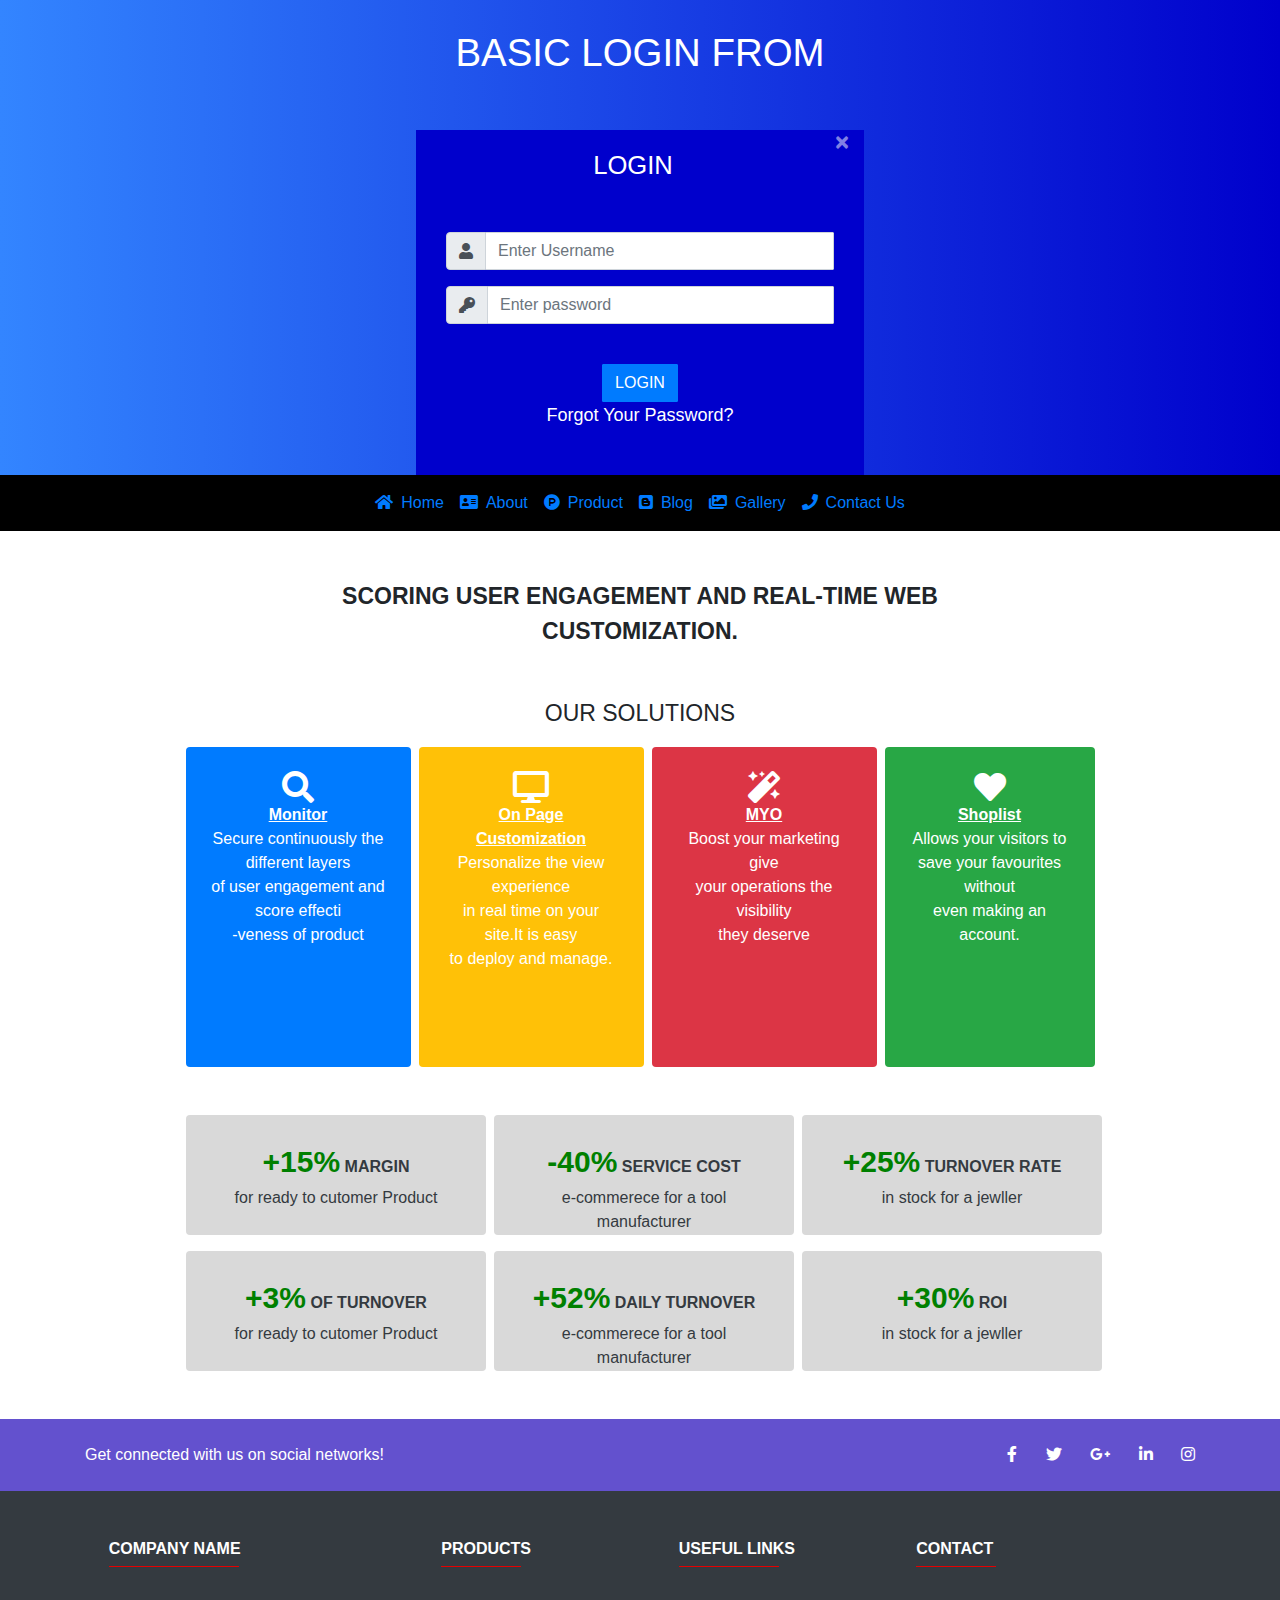
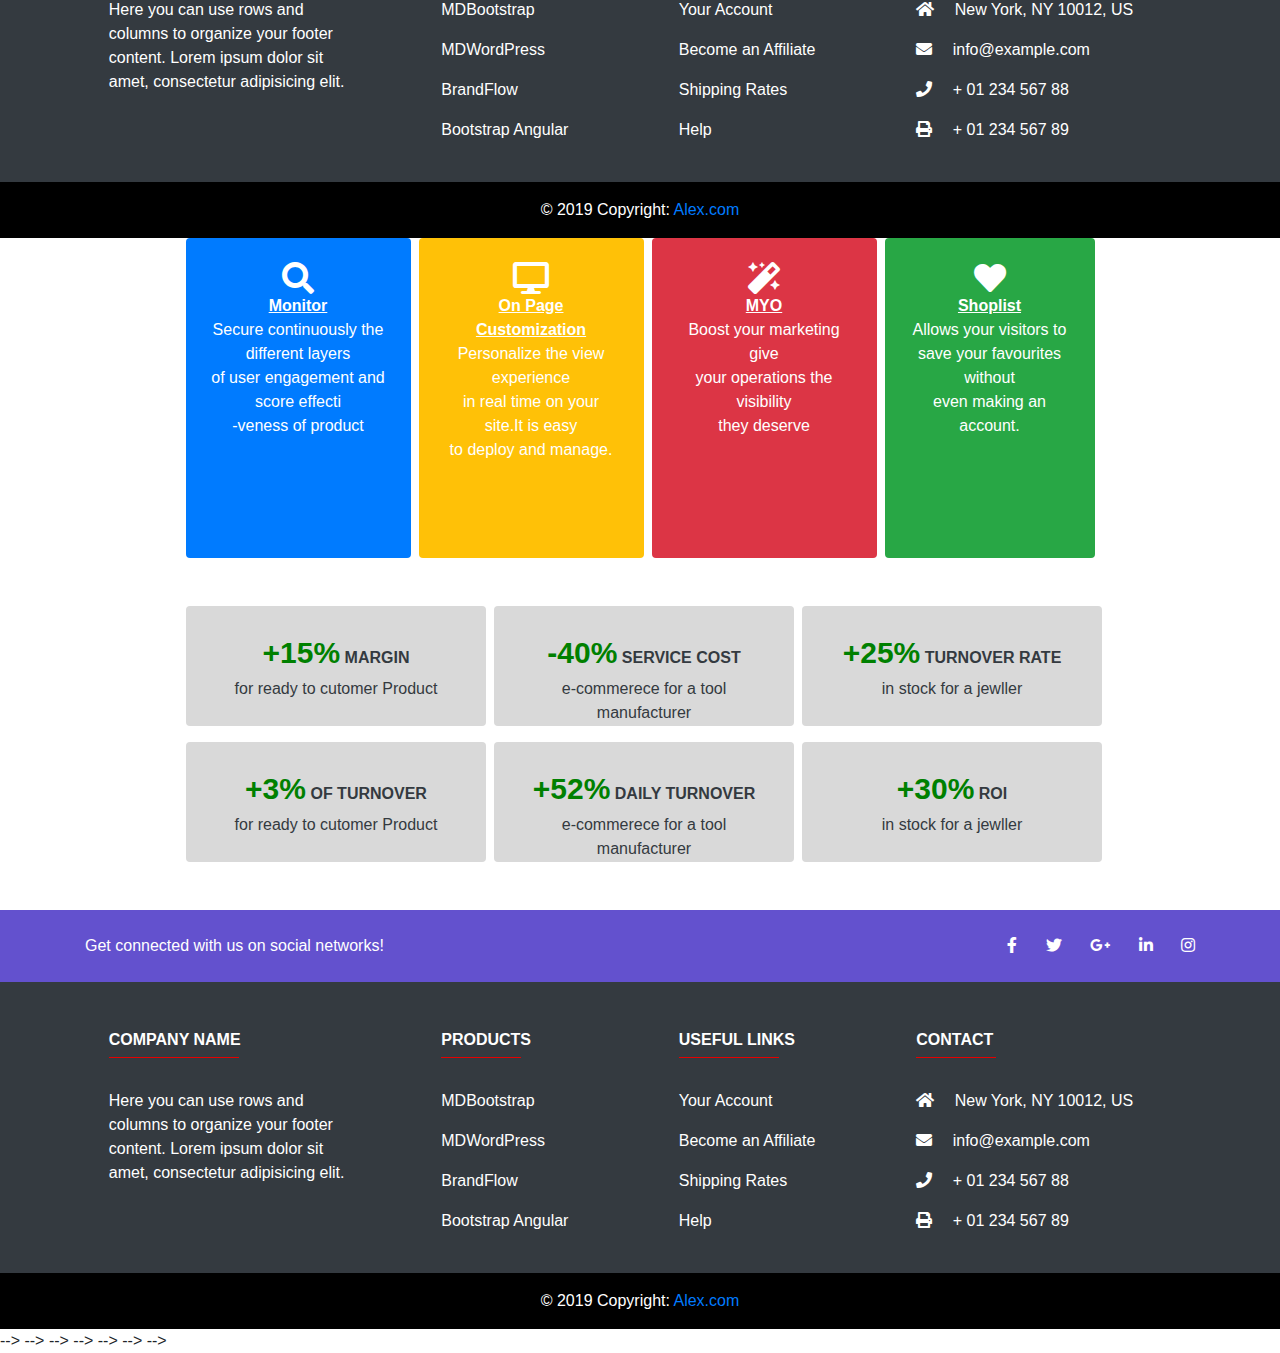
<file: Assigment1_UI(REDO)/index.html>
<!DOCTYPE html>
<html>
<head>
  <script>
      alert("ONLY USER Vineetks ADMIN CAN LOG IN.....Password: 123 ; 456 ; Vineetks");
  function kick()
  {
    
      
      
    var username = ["admin","user","Vineetks"];
    var password = ["123","456","Vineetks"];
      
    var inpName = document.getElementById("pwd").value;
    var inpPwd = document.getElementById("pwd1").value;
    //alert(inpName(username));
    if((inpName==username[0] || inpName==username[1] || inpName==username[2]) && (inpPwd == password[0] || inpPwd == password[1] || inpPwd == password[2])){
        alert("Login Success!"); 
        window.location.assign("index12.html");
         
        }
    else if(inpName!=(username) && inpPwd != password )
          alert("Wrong Credentials"); 
  }
  
  </script>
    
  <title>Assigment1_REDO</title>
  <link rel="stylesheet" href="https://stackpath.bootstrapcdn.com/bootstrap/4.3.1/css/bootstrap.min.css" integrity="sha384-ggOyR0iXCbMQv3Xipma34MD+dH/1fQ784/j6cY/iJTQUOhcWr7x9JvoRxT2MZw1T" crossorigin="anonymous">
  <script src="https://code.jquery.com/jquery-3.3.1.slim.min.js" integrity="sha384-q8i/X+965DzO0rT7abK41JStQIAqVgRVzpbzo5smXKp4YfRvH+8abtTE1Pi6jizo" crossorigin="anonymous"></script>
<script src="https://cdnjs.cloudflare.com/ajax/libs/popper.js/1.14.7/umd/popper.min.js" integrity="sha384-UO2eT0CpHqdSJQ6hJty5KVphtPhzWj9WO1clHTMGa3JDZwrnQq4sF86dIHNDz0W1" crossorigin="anonymous"></script>
<script src="https://stackpath.bootstrapcdn.com/bootstrap/4.3.1/js/bootstrap.min.js" integrity="sha384-JjSmVgyd0p3pXB1rRibZUAYoIIy6OrQ6VrjIEaFf/nJGzIxFDsf4x0xIM+B07jRM" crossorigin="anonymous"></script>
<link rel="stylesheet" href="https://use.fontawesome.com/releases/v5.7.0/css/all.css">

<link rel="stylesheet" type="text/css" href="abc.css">
<meta charset="utf-8">
  <meta name="viewport" content="width=device-width, initial-scale=1">
</head>
<body>
  <div  class="text-center" style="background-image: linear-gradient(to left,#0000cc,#3385ff);">

   <span class="font-weight-medium text-white d-inline-block mt-4 mb-5 text-center" style="font-size: 3vw;">BASIC LOGIN FROM</span> 
   <div class="container" style="height: 27vw;width: 35vw;background-color: #0000cc">
    <button type="button" class="close" aria-label="Close">
  <span aria-hidden="true" class="text-white">&times;</span>
</button>
    <span style="font-size: 2vw;" class="font-weight-medium text-white d-inline-block mt-3">LOGIN</span>
     <form onsubmit="kick()">
      <div class="form-group mt-5 container-fluid mb-3 input-group">
          <div class="input-group-prepend">
    <span class="input-group-text" id="basic-addon1"><i class="fas fa-user"></i></span>
           </div>
       <input type="text" class="form-control" id="pwd" placeholder="Enter Username" style="border-radius: 1px;">
    </div>
    <div class="form-group  input-group container-fluid">
      <div class="input-group-prepend">
    <span class="input-group-text mb-4" id="basic-addon1"><i class="fas fa-key"></i></span>
  </div>
       <input type="password" class="form-control mb-4" id="pwd1" placeholder="Enter password" style="border-radius: 1px;" size="45">
    </div>
    <input type="submit" class="btn btn-primary" value="LOGIN" style="border-radius: 1px;">
  </form>
  <a href="#password" style="font-size: 18px;" class="text-white">Forgot Your Password?</a>
  </div>  
  </div>

<nav class="navbar navbar-expand-sm justify-content-center" style="background-color: black;">
  <ul class="navbar-nav" >
    <li class="nav-item" >

      <a class="nav-link" href="#"><i class="fas fa-home" style="padding-right: 8px;"></i>Home</a>
    </li>
    <li class="nav-item">
      <a class="nav-link" href="#"><i class="fas fa-address-card" style="padding-right: 8px;"></i>About</a>
    </li>
    <li class="nav-item">
      <a class="nav-link" href="#"><i class="fab fa-product-hunt" style="padding-right: 8px;"></i>Product</a>
    </li>
     <li class="nav-item">
      <a class="nav-link" href="#"><i class="fab fa-blogger" style="padding-right: 8px;"></i>Blog</a>
    </li>
     <li class="nav-item">
      <a class="nav-link" href="#"><i class="fas fa-images" style="padding-right: 8px;"></i>Gallery</a>
    </li>
     <li class="nav-item">
      <a class="nav-link" href="#"><i class="fas fa-phone" style="padding-right: 8px;"></i>Contact Us</a>
    </li>
  </ul>
</nav>
<div class="container-fluid text-center">
  <p class="text-uppercase mt-5 text-center text-gray-dark font-weight-bold" style="font-size: 23px;">scoring user engagement and real-time web <br>customization.</p>
  <p class="text-uppercase mt-5 font-weight-normal" style="font-size: 23px;">our solutions</p>
</div>
<!-- <table border="0" style="margin-left:80px;margin-right: 80px;margin-bottom: 2px;" cellpadding="5" cellspacing="20px" align="center">
    
    <tr>
        <td style="background-color: #0099ff;">
        <i class="fas fa-desktop fa-4x" style="color: white;text-align: center;"></i>
        <br><br>
        <h3 style="text-align: center;color:white;">Monitor<br>Customization</h3>
        <br>
        <p style="color: white;margin-left: 2px;text-align: center;font-size: 15px;margin-right: 3px;">We have an organization of professional WordPress designers with an interest for customer support and excellence.</p>

      </td>
      <td style="background-color: #ffd11a;">
        <i class="fas fa-brush fa-4x" style="color: white;text-align: center;"></i>
        <br><br>
        <h3 style="text-align: center;color:white;">On-Site<br>Customization</h3>
        <br>
        <p style="color: white;margin-left: 2px;text-align: center;font-size: 15px;margin-right: 3px;">We have an organization of professional WordPress designers with an interest for customer support and excellence.</p>

      </td>
      <td style="background-color: #ff471a;">
        <i class="fab fa-accusoft fa-4x" style="color: white;text-align: center;"></i>
        <br><br>
        <h3 style="text-align: center;color:white;">MYO<br>Customization</h3>
        <br>
        <p style="color: white;margin-left: 2px;text-align: center;font-size: 15px;margin-right: 3px;">We have an organization of professional WordPress designers with an interest for customer support and excellence.</p>

      </td>
      <td style="background-color: #66ff33;">
        <i class="fab fa-adobe fa-4x" style="color: white;text-align: center;"></i>
        <br><br>
        <h3 style="text-align: center;color:white;">Shoplist<br>Customization</h3>
        <br>
        <p style="color: white;margin-left: 2px;text-align: center;font-size: 15px;margin-right: 3px;">We have an organization of professional WordPress designers with an interest for customer support and excellence.</p>

      </td>
    </tr>
  </table> -->
  <div class="container mb-5">
<div class="d-flex flex-row justify-content-center text-white"  style="height: 320px;">

<div class="p-4 bg-primary font-div text-center rounded" style="width:225px">
<i class="fa fa-search d-block fa-2x"></i><b><u>Monitor</b></u>
<br>Secure continuously the different layers<br> of user engagement and score effecti<br>-veness of product
</div>

<div class="p-4 bg-warning font-div ml-2 text-center rounded" style="width:225px">
<i class="fa fa-desktop d-block fa-2x"></i><b><u>On Page Customization</b></u>
Personalize the view experience<br> in real time on your site.It is easy<br> to deploy and manage.
</div>


<div class="p-4 bg-danger font-div ml-2 text-center rounded" style="width:225px">
<i class="fa fa-magic d-block fa-2x"></i><b><u>MYO</b></u>
<br>Boost your marketing give<br> your operations the visibility <br>they deserve  
</div>


<div class="p-4 bg-success font-div ml-2 text-center rounded" style="width:210px">
<i class="fa fa-heart d-block fa-2x"></i><b><u>Shoplist</b></u>
<br>Allows your visitors to<br> save your favourites without<br>even making an account.
</div>

</div>
</div>
 <div class="container mb-3">
<div class="d-flex flex-row justify-content-center text-dark"  style="height: 120px;">

<div class="p-4  font-div ml-2 text-center rounded" style="width:300px;background-color: #d9d9d9">
<p style="display: inline;overflow:hidden; white-space: nowrap;font-weight: bolder;font-size: 30px;color: green;">+15%</p>
        <p style="display: inline;overflow:hidden; white-space: nowrap;font-weight: bold;margin: 0;" >MARGIN</p>
        <p  style="margin-top: 2px;">for ready to cutomer Product</p>

</div>

<div class="p-4 font-div ml-2 text-center rounded" style="width:300px;background-color: #d9d9d9">
<p style="display: inline;overflow:hidden; white-space: nowrap;font-weight: bolder;font-size: 30px;color: green;">-40%</p>
        <p style="display: inline;overflow:hidden; white-space: nowrap;font-weight: bold;margin: 0;">SERVICE COST</p>
        <p  style="margin-top: 2px;">e-commerece for a tool manufacturer</p>

</div>


<div class="p-4  font-div ml-2 text-center rounded" style="width:300px;background-color: #d9d9d9">
<p style="display: inline;overflow:hidden; white-space: nowrap;font-weight: bolder;font-size: 30px;color: green;">+25%</p>
        <p style="display: inline;overflow:hidden; white-space: nowrap;font-weight: bold;margin: 0;">TURNOVER RATE</p>
        <p style="margin-top: 2px;">in stock for a jewller</p>
</div>




</div>
</div>
 <div class="container mb-5">
<div class="d-flex flex-row justify-content-center text-dark"  style="height: 120px;">
<div class="p-4  font-div ml-2 text-center rounded" style="width:300px;background-color: #d9d9d9">
<p style="display: inline;overflow:hidden; white-space: nowrap;font-weight: bolder;font-size: 30px;color: green;">+3%</p>
        <p style="display: inline;overflow:hidden; white-space: nowrap;font-weight: bold;margin: 0;">OF TURNOVER</p>
        <p  style="margin-top: 2px;">for ready to cutomer Product</p>
</div>

<div class="p-4  font-div ml-2 text-center rounded" style="width:300px;background-color: #d9d9d9">
<p style="display: inline;overflow:hidden; white-space: nowrap;font-weight: bolder;font-size: 30px;color: green;">+52%</p>
        <p style="display: inline;overflow:hidden; white-space: nowrap;font-weight: bold;margin: 0;">DAILY TURNOVER</p>
        <p  style="margin-top: 2px;">e-commerece for a tool manufacturer</p>
</div>

<div class="p-4  font-div ml-2 text-center rounded" style="width:300px;background-color: #d9d9d9">
  <p style="display: inline;overflow:hidden; white-space: nowrap;font-weight: bolder;font-size: 30px;color: green;">+30%</p>
        <p style="display: inline;overflow:hidden; white-space: nowrap;font-weight: bold;margin: 0;">ROI</p>
        <p style="margin-top: 2px;">in stock for a jewller</p>
</div>
</div>
</div>

 
<!-- Footer -->
<footer class="page-footer font-small unique-color-dark bg-dark">

  <div style="background-color: #6351ce;">
    <div class="container">

      <!-- Grid row-->
      <div class="row py-4 d-flex align-items-center">

        <!-- Grid column -->
        <div class="col-md-6 col-lg-5 text-center text-md-left mb-4 mb-md-0">
          <h6 class="mb-0 text-white">Get connected with us on social networks!</h6>
        </div>
        <!-- Grid column -->

        <!-- Grid column -->
        <div class="col-md-6 col-lg-7 text-center text-md-right">

          <!-- Facebook -->
          <a class="fb-ic">
            <i class="fab fa-facebook-f white-text mr-4 text-white"> </i>
          </a>
          <!-- Twitter -->
          <a class="tw-ic">
            <i class="fab fa-twitter white-text mr-4 text-white"> </i>
          </a>
          <!-- Google +-->
          <a class="gplus-ic">
            <i class="fab fa-google-plus-g white-text mr-4 text-white"> </i>
          </a>
          <!--Linkedin -->
          <a class="li-ic">
            <i class="fab fa-linkedin-in white-text mr-4 text-white"> </i>
          </a>
          <!--Instagram-->
          <a class="ins-ic">
            <i class="fab fa-instagram white-text text-white"> </i>
          </a>

        </div>
        <!-- Grid column -->

      </div>
      <!-- Grid row-->

    </div>
  </div>

  <!-- Footer Links -->
  <div class="container text-center text-md-left mt-5 ">

    <!-- Grid row -->
    <div class="row mt-3">

      <!-- Grid column -->
      <div class="col-md-3 col-lg-4 col-xl-3 mx-auto mb-4">

        <!-- Content -->
        <h6 class="text-uppercase font-weight-bold text-white">Company name</h6>
        <hr class="deep-purple accent-2 mb-4 mt-0 d-inline-block mx-auto" style="width: 130px;background-color: red">
        <p class="text-white">Here you can use rows and columns to organize your footer content. Lorem ipsum dolor sit amet,
          consectetur
          adipisicing elit.</p>

      </div>
      <!-- Grid column -->

      <!-- Grid column -->
      <div class="col-md-2 col-lg-2 col-xl-2 mx-auto mb-4">

        <!-- Links -->
        <h6 class="text-uppercase font-weight-bold text-white">Products</h6>
        <hr class="deep-purple accent-2 mb-4 mt-0 d-inline-block mx-auto" style="width: 80px;background-color: red">
        <p>
          <a href="#!" class="text-white">MDBootstrap</a>
        </p>
        <p>
          <a href="#!" class="text-white">MDWordPress</a>
        </p>
        <p>
          <a href="#!" class="text-white">BrandFlow</a>
        </p>
        <p>
          <a href="#!" class="text-white">Bootstrap Angular</a>
        </p>

      </div>
      <!-- Grid column -->

      <!-- Grid column -->
      <div class="col-md-3 col-lg-2 col-xl-2 mx-auto mb-4">

        <!-- Links -->
        <h6 class="text-uppercase font-weight-bold text-white">Useful links</h6>
        <hr class="deep-purple accent-2 mb-4 mt-0 d-inline-block mx-auto" style="width: 100px;background-color: red">
        <p>
          <a href="#!" class="text-white">Your Account</a>
        </p>
        <p>
          <a href="#!" class="text-white">Become an Affiliate</a>
        </p>
        <p>
          <a href="#!" class="text-white">Shipping Rates</a>
        </p>
        <p>
          <a href="#!" class="text-white">Help</a>
        </p>

      </div>
      <!-- Grid column -->

      <!-- Grid column -->
      <div class="col-md-4 col-lg-3 col-xl-3 mx-auto mb-md-0 mb-4">

        <!-- Links -->
        <h6 class="text-uppercase font-weight-bold text-white">Contact</h6>
        <hr class="deep-purple accent-2 mb-4 mt-0 d-inline-block mx-auto" style="width: 80px;background-color: red">
        <p class="text-white">
          <i class="fas fa-home mr-3"></i> New York, NY 10012, US</p>
        <p class="text-white">
          <i class="fas fa-envelope mr-3"></i> info@example.com</p>
        <p class="text-white">
          <i class="fas fa-phone mr-3"></i> + 01 234 567 88</p>
        <p class="text-white">
          <i class="fas fa-print mr-3"></i> + 01 234 567 89</p>

      </div>
      <!-- Grid column -->

    </div>
    <!-- Grid row -->

  </div>
  <!-- Footer Links -->

  <!-- Copyright -->
  <div class="footer-copyright text-center py-3 text-white" style="background-color: black">© 2019 Copyright:
    <a href="#">Alex.com</a>
  </div>
  <!-- Copyright -->

</footer>
<!-- Footer -->



</body>
</html>


<!-- <!DOCTYPE html>
<html>
<head>
  <script>
  function kick()
  {
    var username = ["admin","alex"];
    var password = [123,456];
    var inpName = document.getElementById("pwd").value;
    var inpPwd = document.getElementById("pwd1").value;
    //alert(inpName(username));
    var i=0;
    for(i=0;i<username.length;i++)
    {
    if(inpName==(username[i]) && inpPwd == password[i]){
          // window.location.assign("C:/Users/LENOVO/Desktop/Assigment1_UI(REDO)/index12.html");
          alert("Sucess");
          break;
          
        }
    else
      if(inpName!=(username[i]) && inpPwd != password[i])
          alert("Wrong Credentials"); 
  }
}
  
  </script>
	<title>Assigment1_REDO</title>
	<link rel="stylesheet" href="https://stackpath.bootstrapcdn.com/bootstrap/4.3.1/css/bootstrap.min.css" integrity="sha384-ggOyR0iXCbMQv3Xipma34MD+dH/1fQ784/j6cY/iJTQUOhcWr7x9JvoRxT2MZw1T" crossorigin="anonymous">
  <script src="https://code.jquery.com/jquery-3.3.1.slim.min.js" integrity="sha384-q8i/X+965DzO0rT7abK41JStQIAqVgRVzpbzo5smXKp4YfRvH+8abtTE1Pi6jizo" crossorigin="anonymous"></script>
<script src="https://cdnjs.cloudflare.com/ajax/libs/popper.js/1.14.7/umd/popper.min.js" integrity="sha384-UO2eT0CpHqdSJQ6hJty5KVphtPhzWj9WO1clHTMGa3JDZwrnQq4sF86dIHNDz0W1" crossorigin="anonymous"></script>
<script src="https://stackpath.bootstrapcdn.com/bootstrap/4.3.1/js/bootstrap.min.js" integrity="sha384-JjSmVgyd0p3pXB1rRibZUAYoIIy6OrQ6VrjIEaFf/nJGzIxFDsf4x0xIM+B07jRM" crossorigin="anonymous"></script>
<link rel="stylesheet" href="https://use.fontawesome.com/releases/v5.7.0/css/all.css">

<link rel="stylesheet" type="text/css" href="abc.css">
<meta charset="utf-8">
  <meta name="viewport" content="width=device-width, initial-scale=1">
</head>
<body>
  <div  class="text-center" style="background-image: linear-gradient(to left,#0000cc,#3385ff);">

   <span class="font-weight-medium text-white d-inline-block mt-4 mb-5 text-center" style="font-size: 3vw;">BASIC LOGIN FROM</span> 
   <div class="container" style="height: 27vw;width: 35vw;background-color: #0000cc">
   	<button type="button" class="close" aria-label="Close">
  <span aria-hidden="true" class="text-white">&times;</span>
</button>
   	<span style="font-size: 2vw;" class="font-weight-medium text-white d-inline-block mt-3">LOGIN</span>
     <form onsubmit="kick()">
     	<div class="form-group mt-5 container-fluid mb-3 input-group">
     		  <div class="input-group-prepend">
    <span class="input-group-text" id="basic-addon1"><i class="fas fa-user"></i></span>
           </div>
       <input type="text" class="form-control" id="pwd" placeholder="Enter Username" style="border-radius: 1px;">
    </div>
    <div class="form-group  input-group container-fluid">
		  <div class="input-group-prepend">
    <span class="input-group-text mb-4" id="basic-addon1"><i class="fas fa-key"></i></span>
  </div>
       <input type="password" class="form-control mb-4" id="pwd1" placeholder="Enter password" style="border-radius: 1px;" size="45">
    </div>
    <input type="submit" class="btn btn-primary" value="LOGIN" style="border-radius: 1px;">
  </form>
  <a href="#password" style="font-size: 18px;" class="text-white">Forgot Your Password?</a>
  </div> 	
  </div>

<nav class="navbar navbar-expand-sm justify-content-center" style="background-color: black;">
  <ul class="navbar-nav" >
    <li class="nav-item" >

      <a class="nav-link" href="#"><i class="fas fa-home" style="padding-right: 8px;"></i>Home</a>
    </li>
    <li class="nav-item">
      <a class="nav-link" href="#"><i class="fas fa-address-card" style="padding-right: 8px;"></i>About</a>
    </li>
    <li class="nav-item">
      <a class="nav-link" href="#"><i class="fab fa-product-hunt" style="padding-right: 8px;"></i>Product</a>
    </li>
     <li class="nav-item">
      <a class="nav-link" href="#"><i class="fab fa-blogger" style="padding-right: 8px;"></i>Blog</a>
    </li>
     <li class="nav-item">
      <a class="nav-link" href="#"><i class="fas fa-images" style="padding-right: 8px;"></i>Gallery</a>
    </li>
     <li class="nav-item">
      <a class="nav-link" href="#"><i class="fas fa-phone" style="padding-right: 8px;"></i>Contact Us</a>
    </li>
  </ul>
</nav>
<div class="container-fluid text-center">
	<p class="text-uppercase mt-5 text-center text-gray-dark font-weight-bold" style="font-size: 23px;">scoring user engagement and real-time web <br>customization.</p>
	<p class="text-uppercase mt-5 font-weight-normal" style="font-size: 23px;">our solutions</p>
</div>
<!-- <table border="0" style="margin-left:80px;margin-right: 80px;margin-bottom: 2px;" cellpadding="5" cellspacing="20px" align="center">
    
    <tr>
        <td style="background-color: #0099ff;">
        <i class="fas fa-desktop fa-4x" style="color: white;text-align: center;"></i>
        <br><br>
        <h3 style="text-align: center;color:white;">Monitor<br>Customization</h3>
        <br>
        <p style="color: white;margin-left: 2px;text-align: center;font-size: 15px;margin-right: 3px;">We have an organization of professional WordPress designers with an interest for customer support and excellence.</p>

      </td>
      <td style="background-color: #ffd11a;">
        <i class="fas fa-brush fa-4x" style="color: white;text-align: center;"></i>
        <br><br>
        <h3 style="text-align: center;color:white;">On-Site<br>Customization</h3>
        <br>
        <p style="color: white;margin-left: 2px;text-align: center;font-size: 15px;margin-right: 3px;">We have an organization of professional WordPress designers with an interest for customer support and excellence.</p>

      </td>
      <td style="background-color: #ff471a;">
        <i class="fab fa-accusoft fa-4x" style="color: white;text-align: center;"></i>
        <br><br>
        <h3 style="text-align: center;color:white;">MYO<br>Customization</h3>
        <br>
        <p style="color: white;margin-left: 2px;text-align: center;font-size: 15px;margin-right: 3px;">We have an organization of professional WordPress designers with an interest for customer support and excellence.</p>

      </td>
      <td style="background-color: #66ff33;">
        <i class="fab fa-adobe fa-4x" style="color: white;text-align: center;"></i>
        <br><br>
        <h3 style="text-align: center;color:white;">Shoplist<br>Customization</h3>
        <br>
        <p style="color: white;margin-left: 2px;text-align: center;font-size: 15px;margin-right: 3px;">We have an organization of professional WordPress designers with an interest for customer support and excellence.</p>

      </td>
    </tr>
  </table> -->
  <div class="container mb-5">
<div class="d-flex flex-row justify-content-center text-white"  style="height: 320px;">

<div class="p-4 bg-primary font-div text-center rounded" style="width:225px">
<i class="fa fa-search d-block fa-2x"></i><b><u>Monitor</b></u>
<br>Secure continuously the different layers<br> of user engagement and score effecti<br>-veness of product
</div>

<div class="p-4 bg-warning font-div ml-2 text-center rounded" style="width:225px">
<i class="fa fa-desktop d-block fa-2x"></i><b><u>On Page Customization</b></u>
Personalize the view experience<br> in real time on your site.It is easy<br> to deploy and manage.
</div>


<div class="p-4 bg-danger font-div ml-2 text-center rounded" style="width:225px">
<i class="fa fa-magic d-block fa-2x"></i><b><u>MYO</b></u>
<br>Boost your marketing give<br> your operations the visibility <br>they deserve  
</div>


<div class="p-4 bg-success font-div ml-2 text-center rounded" style="width:210px">
<i class="fa fa-heart d-block fa-2x"></i><b><u>Shoplist</b></u>
<br>Allows your visitors to<br> save your favourites without<br>even making an account.
</div>

</div>
</div>
 <div class="container mb-3">
<div class="d-flex flex-row justify-content-center text-dark"  style="height: 120px;">

<div class="p-4  font-div ml-2 text-center rounded" style="width:300px;background-color: #d9d9d9">
<p style="display: inline;overflow:hidden; white-space: nowrap;font-weight: bolder;font-size: 30px;color: green;">+15%</p>
        <p style="display: inline;overflow:hidden; white-space: nowrap;font-weight: bold;margin: 0;" >MARGIN</p>
        <p  style="margin-top: 2px;">for ready to cutomer Product</p>

</div>

<div class="p-4 font-div ml-2 text-center rounded" style="width:300px;background-color: #d9d9d9">
<p style="display: inline;overflow:hidden; white-space: nowrap;font-weight: bolder;font-size: 30px;color: green;">-40%</p>
        <p style="display: inline;overflow:hidden; white-space: nowrap;font-weight: bold;margin: 0;">SERVICE COST</p>
        <p  style="margin-top: 2px;">e-commerece for a tool manufacturer</p>

</div>


<div class="p-4  font-div ml-2 text-center rounded" style="width:300px;background-color: #d9d9d9">
<p style="display: inline;overflow:hidden; white-space: nowrap;font-weight: bolder;font-size: 30px;color: green;">+25%</p>
        <p style="display: inline;overflow:hidden; white-space: nowrap;font-weight: bold;margin: 0;">TURNOVER RATE</p>
        <p style="margin-top: 2px;">in stock for a jewller</p>
</div>




</div>
</div>
 <div class="container mb-5">
<div class="d-flex flex-row justify-content-center text-dark"  style="height: 120px;">
<div class="p-4  font-div ml-2 text-center rounded" style="width:300px;background-color: #d9d9d9">
<p style="display: inline;overflow:hidden; white-space: nowrap;font-weight: bolder;font-size: 30px;color: green;">+3%</p>
        <p style="display: inline;overflow:hidden; white-space: nowrap;font-weight: bold;margin: 0;">OF TURNOVER</p>
        <p  style="margin-top: 2px;">for ready to cutomer Product</p>
</div>

<div class="p-4  font-div ml-2 text-center rounded" style="width:300px;background-color: #d9d9d9">
<p style="display: inline;overflow:hidden; white-space: nowrap;font-weight: bolder;font-size: 30px;color: green;">+52%</p>
        <p style="display: inline;overflow:hidden; white-space: nowrap;font-weight: bold;margin: 0;">DAILY TURNOVER</p>
        <p  style="margin-top: 2px;">e-commerece for a tool manufacturer</p>
</div>

<div class="p-4  font-div ml-2 text-center rounded" style="width:300px;background-color: #d9d9d9">
  <p style="display: inline;overflow:hidden; white-space: nowrap;font-weight: bolder;font-size: 30px;color: green;">+30%</p>
        <p style="display: inline;overflow:hidden; white-space: nowrap;font-weight: bold;margin: 0;">ROI</p>
        <p style="margin-top: 2px;">in stock for a jewller</p>
</div>
</div>
</div>

 
<!-- Footer -->
<footer class="page-footer font-small unique-color-dark bg-dark">

  <div style="background-color: #6351ce;">
    <div class="container">

      <!-- Grid row-->
      <div class="row py-4 d-flex align-items-center">

        <!-- Grid column -->
        <div class="col-md-6 col-lg-5 text-center text-md-left mb-4 mb-md-0">
          <h6 class="mb-0 text-white">Get connected with us on social networks!</h6>
        </div>
        <!-- Grid column -->

        <!-- Grid column -->
        <div class="col-md-6 col-lg-7 text-center text-md-right">

          <!-- Facebook -->
          <a class="fb-ic">
            <i class="fab fa-facebook-f white-text mr-4 text-white"> </i>
          </a>
          <!-- Twitter -->
          <a class="tw-ic">
            <i class="fab fa-twitter white-text mr-4 text-white"> </i>
          </a>
          <!-- Google +-->
          <a class="gplus-ic">
            <i class="fab fa-google-plus-g white-text mr-4 text-white"> </i>
          </a>
          <!--Linkedin -->
          <a class="li-ic">
            <i class="fab fa-linkedin-in white-text mr-4 text-white"> </i>
          </a>
          <!--Instagram-->
          <a class="ins-ic">
            <i class="fab fa-instagram white-text text-white"> </i>
          </a>

        </div>
        <!-- Grid column -->

      </div>
      <!-- Grid row-->

    </div>
  </div>

  <!-- Footer Links -->
  <div class="container text-center text-md-left mt-5 ">

    <!-- Grid row -->
    <div class="row mt-3">

      <!-- Grid column -->
      <div class="col-md-3 col-lg-4 col-xl-3 mx-auto mb-4">

        <!-- Content -->
        <h6 class="text-uppercase font-weight-bold text-white">Company name</h6>
        <hr class="deep-purple accent-2 mb-4 mt-0 d-inline-block mx-auto" style="width: 130px;background-color: red">
        <p class="text-white">Here you can use rows and columns to organize your footer content. Lorem ipsum dolor sit amet,
          consectetur
          adipisicing elit.</p>

      </div>
      <!-- Grid column -->

      <!-- Grid column -->
      <div class="col-md-2 col-lg-2 col-xl-2 mx-auto mb-4">

        <!-- Links -->
        <h6 class="text-uppercase font-weight-bold text-white">Products</h6>
        <hr class="deep-purple accent-2 mb-4 mt-0 d-inline-block mx-auto" style="width: 80px;background-color: red">
        <p>
          <a href="#!" class="text-white">MDBootstrap</a>
        </p>
        <p>
          <a href="#!" class="text-white">MDWordPress</a>
        </p>
        <p>
          <a href="#!" class="text-white">BrandFlow</a>
        </p>
        <p>
          <a href="#!" class="text-white">Bootstrap Angular</a>
        </p>

      </div>
      <!-- Grid column -->

      <!-- Grid column -->
      <div class="col-md-3 col-lg-2 col-xl-2 mx-auto mb-4">

        <!-- Links -->
        <h6 class="text-uppercase font-weight-bold text-white">Useful links</h6>
        <hr class="deep-purple accent-2 mb-4 mt-0 d-inline-block mx-auto" style="width: 100px;background-color: red">
        <p>
          <a href="#!" class="text-white">Your Account</a>
        </p>
        <p>
          <a href="#!" class="text-white">Become an Affiliate</a>
        </p>
        <p>
          <a href="#!" class="text-white">Shipping Rates</a>
        </p>
        <p>
          <a href="#!" class="text-white">Help</a>
        </p>

      </div>
      <!-- Grid column -->

      <!-- Grid column -->
      <div class="col-md-4 col-lg-3 col-xl-3 mx-auto mb-md-0 mb-4">

        <!-- Links -->
        <h6 class="text-uppercase font-weight-bold text-white">Contact</h6>
        <hr class="deep-purple accent-2 mb-4 mt-0 d-inline-block mx-auto" style="width: 80px;background-color: red">
        <p class="text-white">
          <i class="fas fa-home mr-3"></i> New York, NY 10012, US</p>
        <p class="text-white">
          <i class="fas fa-envelope mr-3"></i> info@example.com</p>
        <p class="text-white">
          <i class="fas fa-phone mr-3"></i> + 01 234 567 88</p>
        <p class="text-white">
          <i class="fas fa-print mr-3"></i> + 01 234 567 89</p>

      </div>
      <!-- Grid column -->

    </div>
    <!-- Grid row -->

  </div>
  <!-- Footer Links -->

  <!-- Copyright -->
  <div class="footer-copyright text-center py-3 text-white" style="background-color: black">© 2019 Copyright:
    <a href="#">Alex.com</a>
  </div>
  <!-- Copyright -->

</footer>
<!-- Footer -->



</body>
</html> --> --> --> --> --> --> -->
</file>
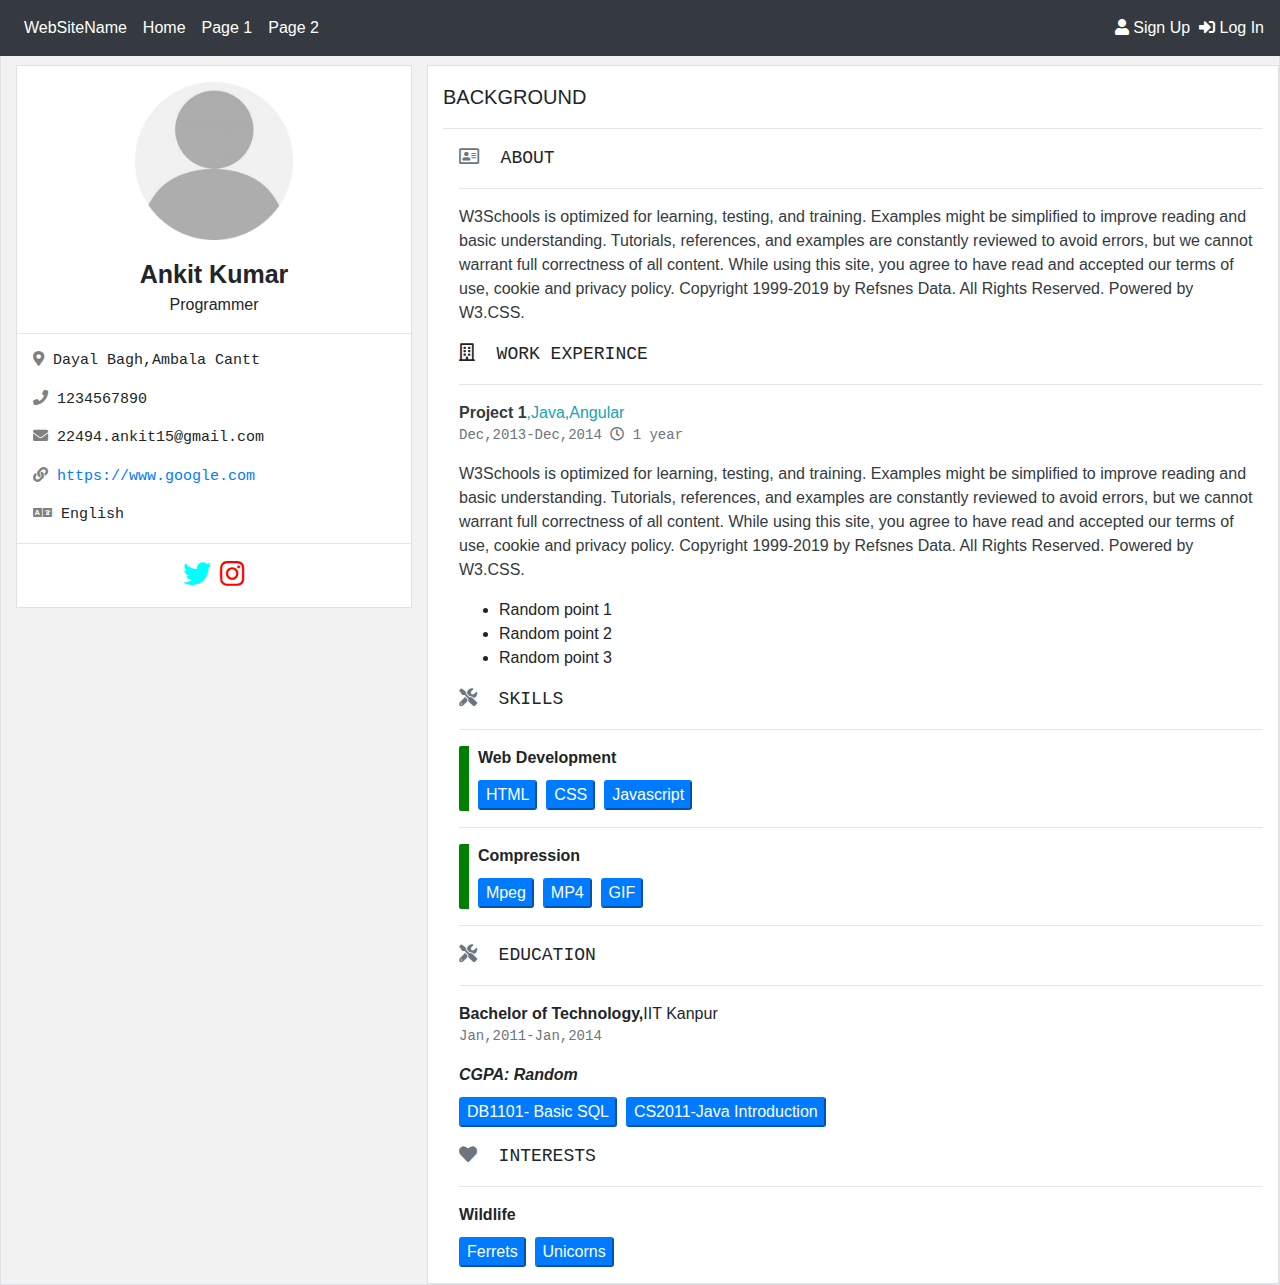
<file: Assigment1_UI(REDO)/index12.html>
<!DOCTYPE html>
<html>
<head>
	<title>Resume</title>
	<link rel="stylesheet" href="https://stackpath.bootstrapcdn.com/bootstrap/4.3.1/css/bootstrap.min.css" integrity="sha384-ggOyR0iXCbMQv3Xipma34MD+dH/1fQ784/j6cY/iJTQUOhcWr7x9JvoRxT2MZw1T" crossorigin="anonymous">
  <script src="https://code.jquery.com/jquery-3.3.1.slim.min.js" integrity="sha384-q8i/X+965DzO0rT7abK41JStQIAqVgRVzpbzo5smXKp4YfRvH+8abtTE1Pi6jizo" crossorigin="anonymous"></script>
<script src="https://cdnjs.cloudflare.com/ajax/libs/popper.js/1.14.7/umd/popper.min.js" integrity="sha384-UO2eT0CpHqdSJQ6hJty5KVphtPhzWj9WO1clHTMGa3JDZwrnQq4sF86dIHNDz0W1" crossorigin="anonymous"></script>
<script src="https://stackpath.bootstrapcdn.com/bootstrap/4.3.1/js/bootstrap.min.js" integrity="sha384-JjSmVgyd0p3pXB1rRibZUAYoIIy6OrQ6VrjIEaFf/nJGzIxFDsf4x0xIM+B07jRM" crossorigin="anonymous"></script>
<link rel="stylesheet" href="https://use.fontawesome.com/releases/v5.7.0/css/all.css">

<link rel="stylesheet" type="text/css" href="abc.css">
<meta charset="utf-8">
  <meta name="viewport" content="width=device-width, initial-scale=1">
</head>
<body>
 <nav class="navbar navbar-expand-lg navbar-light bg-dark fixed-top">
  <button class="navbar-toggler" type="button" data-toggle="collapse" data-target="#navbarText" aria-controls="navbarText" aria-expanded="false" aria-label="Toggle navigation">
    <span class="navbar-toggler-icon"></span>
  </button>
  <div class="collapse navbar-collapse" id="navbarText">
    <ul class="navbar-nav mr-auto">
      <li class="nav-item active">
        <a class="nav-link text-white" href="#">WebSiteName</a>
      </li>
      <li class="nav-item">
        <a class="nav-link text-white" href="#">Home</a>
      </li>
      <li class="nav-item">
        <a class="nav-link text-white" href="#">Page 1</a>
      </li>
      <li class="nav-item">
        <a class="nav-link text-white" href="#">Page 2</a>
      </li>
    </ul>
    <span class="navbar-text text-white">
      <i class="fas fa-user"></i>&nbsp;Sign Up&nbsp;&nbsp;<i class="fas fa-sign-in-alt"></i>&nbsp;Log In
    </span>
  </div>
</nav>
  <div class="container-fluid  border border-secondary-50 mt-5" style="background-color: #f2f2f2">
  	<div class="row">
  	<div class="col-md-4 bg-secondary-75">
  	<div align="center" class="mt-3 border border-secondary-50 bg-white">
  		<!-- <i class="far fa-user-circle fa-8x text-muted mb-3 mt-3"></i> -->
  		<img src="1.png" alt="User"  class="img-responsive img-rounded 	 mb-3 mt-3" style="width: 40%;">
  		<p class="font-weight-bold mb-0" style="font-size: 25px;">Ankit Kumar</p>
  		<p class="mt-0">Programmer</p>
  		<hr>
  		<div class="text-muted ml-3 text-left">
  			 <pre style="font-size: 15px;"><i class="fas fa-map-marker-alt" style="color:#808080 "></i> Dayal Bagh,Ambala Cantt</pre>
  			<pre style="font-size: 15px;"><i class="fas fa-phone" style="color:#808080 "></i> 1234567890</pre>
  			<pre style="font-size: 15px;"><i class="fas fa-envelope" style="color:#808080 "></i> 22494.ankit15@gmail.com</pre>
  			<pre style="font-size: 15px;"><i class="fas fa-link" style="color:#808080 "></i> <a href="#" class="text-primary">https://www.google.com</a></pre>
  		    <pre style="font-size: 15px;"><i class="fas fa-language" style="color:#808080 "></i> English</pre>
   </div>
   <hr>
     <pre><i class="fab fa-twitter fa-2x" style="color: cyan;"></i> <i class="fab fa-instagram fa-2x" style="color: red"></i></pre>   

  	</div>

  	</div>
  	<div class="col-md-8 bg-white border border-secondary-50 mt-3">
  	<p class="font-weight-normal mt-3" style="font-size: 20px;">BACKGROUND</p>	
  	<hr class="font-weight-bold">
  	<div class="ml-3"> 
  	<pre style="font-size: 18px;"><i class="far fa-address-card text-muted"></i>  ABOUT</pre>
  		<hr>
  		<p class="text-dark">W3Schools is optimized for learning, testing, and training. Examples might be simplified to improve reading and basic understanding. Tutorials, references, and examples are constantly reviewed to avoid errors, but we cannot warrant full correctness of all content. While using this site, you agree to have read and accepted our terms of use, cookie and privacy policy. Copyright 1999-2019 by Refsnes Data. All Rights Reserved.
Powered by W3.CSS.</p>
    	<pre style="font-size: 18px;"><i class="far fa-building"></i>  WORK EXPERINCE</pre>
    	<hr>
    	<p class="text-info mb-0"><b class="text-dark">Project 1</b>,Java,Angular</p>
    	<pre class="mt-0 text-secondary">Dec,2013-Dec,2014 <i class="far fa-clock"></i> 1 year</pre>
    		<p class="text-dark">W3Schools is optimized for learning, testing, and training. Examples might be simplified to improve reading and basic understanding. Tutorials, references, and examples are constantly reviewed to avoid errors, but we cannot warrant full correctness of all content. While using this site, you agree to have read and accepted our terms of use, cookie and privacy policy. Copyright 1999-2019 by Refsnes Data. All Rights Reserved.
Powered by W3.CSS.</p>
<ul>
	<li>Random point 1</li>
	<li>Random point 2</li>
	<li>Random point 3</li>

</ul>
<pre style="font-size: 18px;"><i class="fas fa-tools text-muted"></i>  SKILLS</pre>
    	<hr>
    	<div class="vl font-weight-bold">&nbsp;&nbsp;Web Development<br>
         &nbsp;&nbsp;<button type="button" class="btn-primary" style="margin-top: 10px;">HTML</button>
          &nbsp;<button type="button" style="margin-top: 10px;" class="btn-primary" >CSS</button>
           &nbsp;<button type="button" style="margin-top: 10px;" class="btn-primary" >Javascript</button>

    	</div>
    	<hr>
    	<div class="vl font-weight-bold">&nbsp;&nbsp;Compression<br>
         &nbsp;&nbsp;<button type="button" class="btn-primary" style="margin-top: 10px;">Mpeg</button>
          &nbsp;<button type="button" style="margin-top: 10px;" class="btn-primary" >MP4</button>
           &nbsp;<button type="button" style="margin-top: 10px;" class="btn-primary" >GIF</button>

    	</div>
    	<hr>
    	<pre style="font-size: 18px;"><i class="fas fa-tools text-muted"></i>  EDUCATION</pre>
    	<hr>
    	<p class="mb-0"><b>Bachelor of Technology,</b>IIT Kanpur</p>
    	<pre class="mt-0 text-secondary">Jan,2011-Jan,2014</pre>
    	<i class="font-weight-bold">CGPA: Random</i><br>
    	<button type="button" class="btn-primary" style="margin-top: 10px;">DB1101- Basic SQL</button>
        &nbsp;<button type="button" style="margin-top: 10px;" class="btn-primary mb-3" >CS2011-Java Introduction</button>
        <pre style="font-size: 18px;"><i class="fas fa-heart text-muted"></i>  INTERESTS</pre>
    	<hr>
    	<p class="mb-0"><b>Wildlife</b></p>
    		<button type="button" class="btn-primary" style="margin-top: 10px;">Ferrets</button>
        &nbsp;<button type="button" style="margin-top: 10px;" class="btn-primary mb-3" >Unicorns</button>



  </div>
    
  	</div>
</div>
  </div>
</body>
</html>
</file>
<file: Assigment1_UI(REDO)/abc.css>
body{
	font-family: sans-serif;

}
/*li{
	margin:0;
	padding: 0;
}
*/.vl{
	 border-left: 10px solid green;
  height: 65px;
  border-radius: 2px;
}
button{
	border-radius: 3px;

}
</file>
